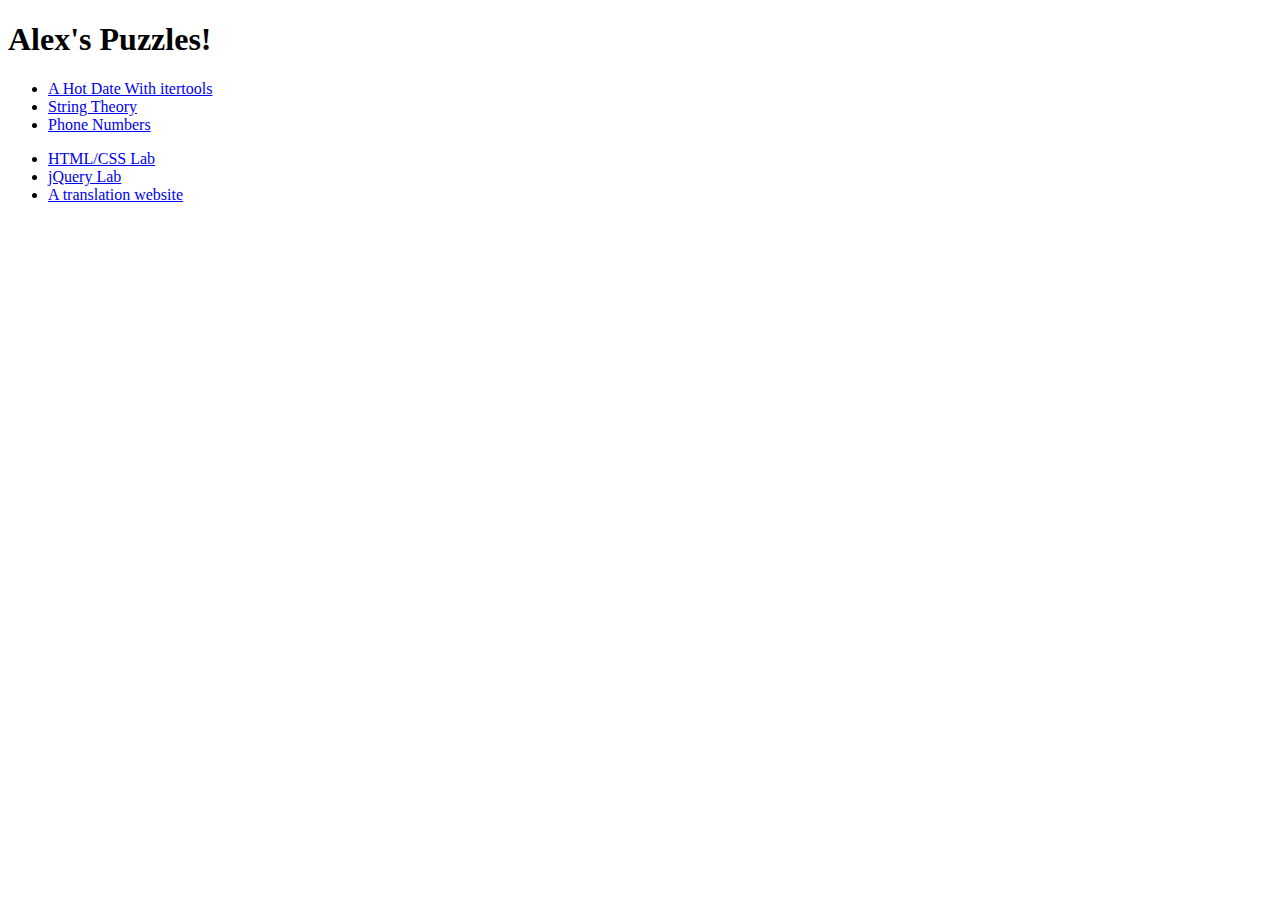
<file: index.html>
<!DOCTYPE html>
<html>
<head>
<title>Alex's puzzle sites</title>
</head>
<body>

<h1>Alex's Puzzles!</h1>

<ul>
    <li><a href='hotdate.html'>A Hot Date With itertools</a></li>
    <li><a href='stringtheory.html'>String Theory</a></li>
    <li><a href='phonenumbers.html'>Phone Numbers</a></li>
</ul>

<ul>
    <li><a href='html_css.html'>HTML/CSS Lab</a></li>
    <li><a href='jQuery.html'>jQuery Lab</a></li>
    <li><a href='PS1.html'>A translation website</a></li>
</ul>

</body>
</html>
</file>
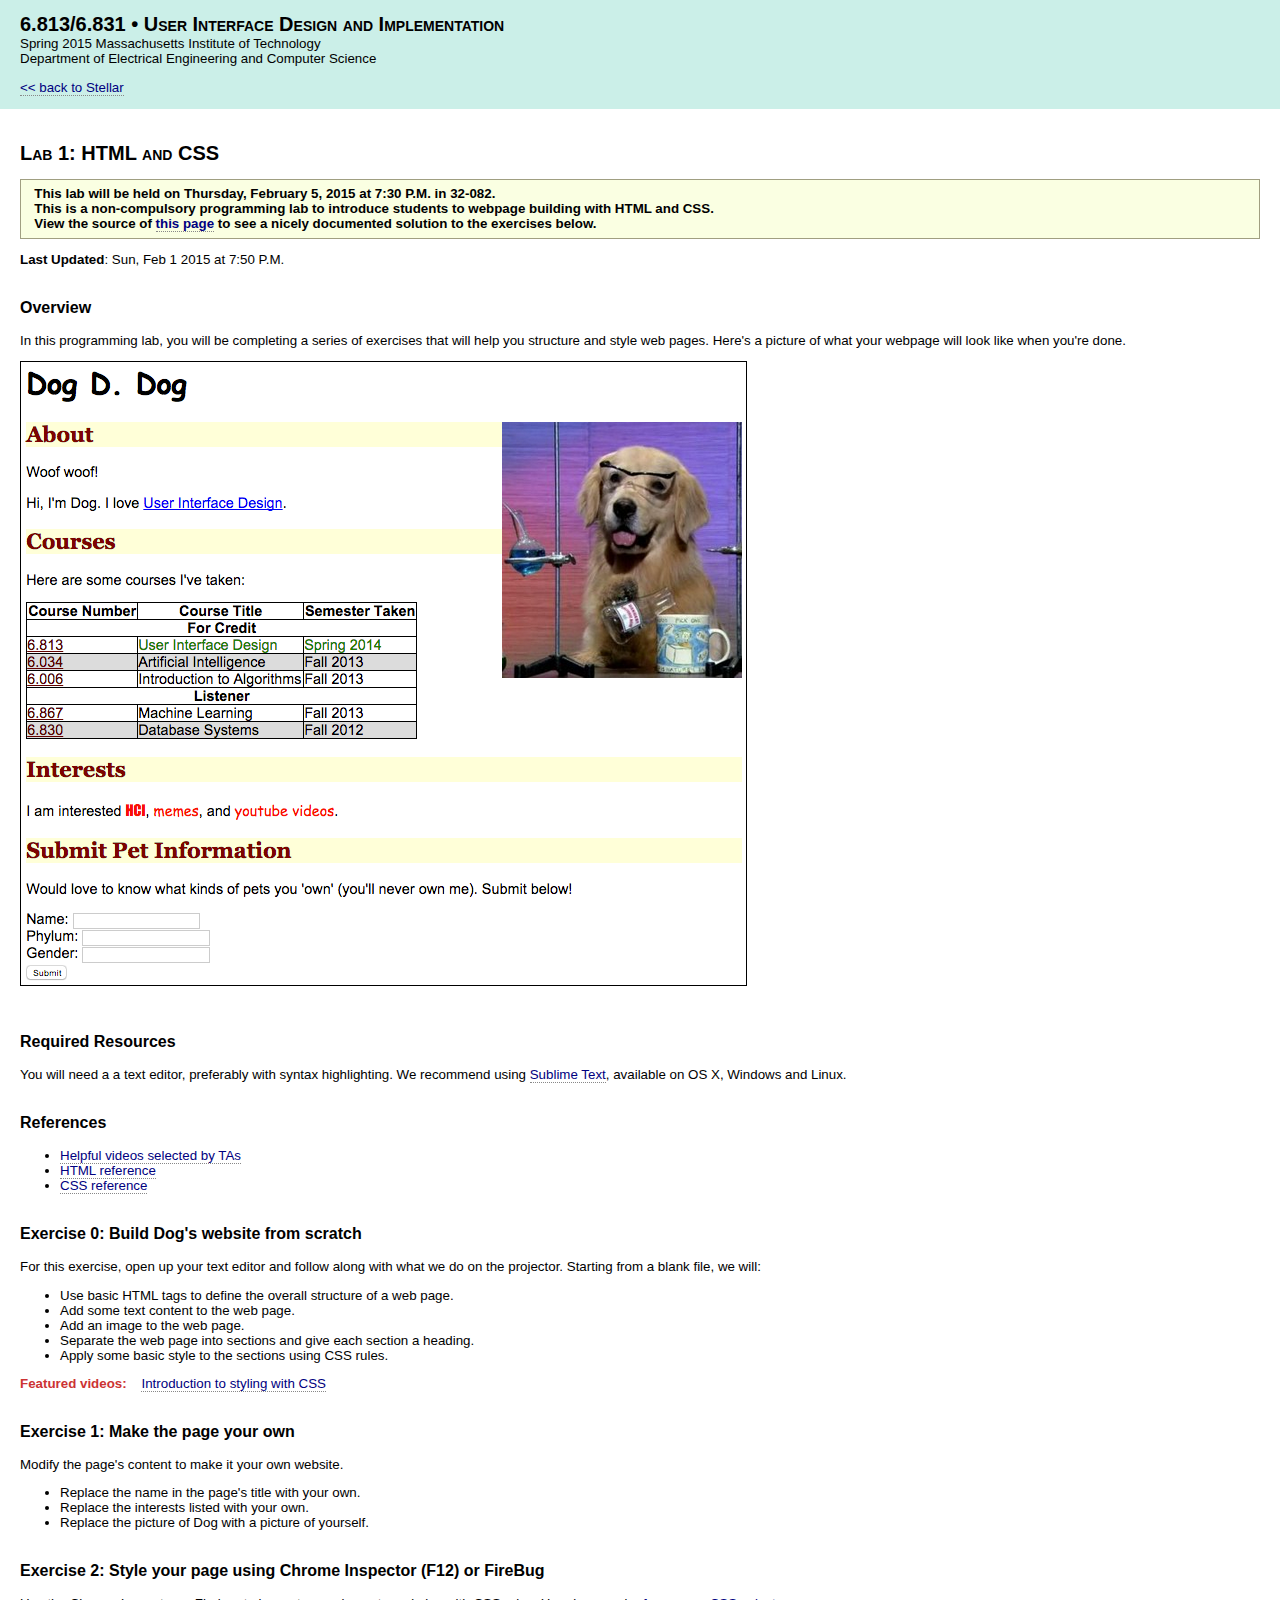
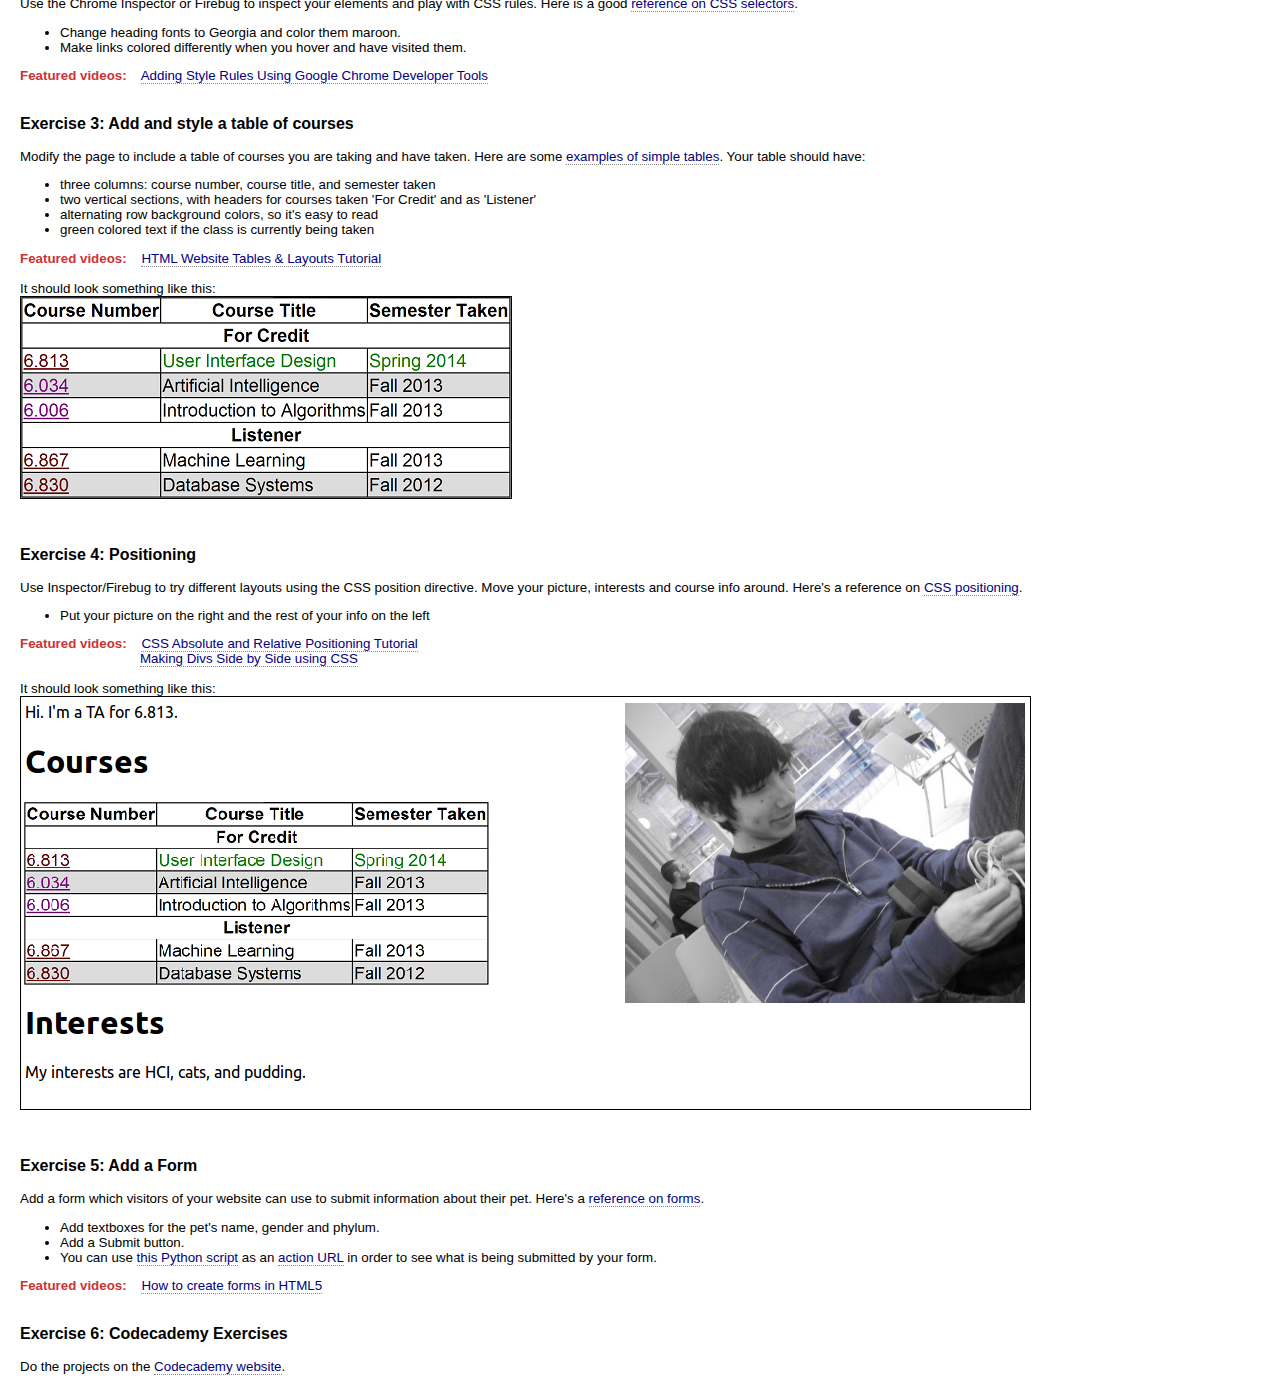
<file: html_css.html>
<!DOCTYPE html PUBLIC "-//W3C//DTD HTML 4.01 Transitional//EN">
<!-- saved from url=(0073)http://courses.csail.mit.edu/6.831/2015/handouts/lab1-html-css/lab1.shtml -->
<html><head><meta http-equiv="Content-Type" content="text/html; charset=windows-1252">
    <title>Lab 1: HTML and CSS</title>
    <link rel="stylesheet" type="text/css" href="./html_css_files/6831.css">
    <meta name="read-only" content="true">
    
    <meta name="author" content="none">
    <style>
        .flush-right {
            position:   relative;
            float:      right;
            margin:     1em;
            margin-top:     0;
            margin-bottom:  3em;
        }

        div.caption {
            font-style: italic;
            text-align: center;
        }

        .flush-right > img{
            border: thin solid #a0a0a0;
        }

        p.due-info{
            border: 1px solid rgb(160, 159, 129);
            padding: 0.5em 1em;
            background: rgb(250, 255, 226) none repeat scroll 0% 0%;
        }

        span.html-tag {
            font-family: monospace;
            font-size: smaller;
        }

        .figure {
            border: 1px solid;
            display: inline-block
        }

    </style>
  <style id="style-1-cropbar-clipper">/* Copyright 2014 Evernote Corporation. All rights reserved. */
.en-markup-crop-options {
    top: 18px !important;
    left: 50% !important;
    margin-left: -100px !important;
    width: 200px !important;
    border: 2px rgba(255,255,255,.38) solid !important;
    border-radius: 4px !important;
}

.en-markup-crop-options div div:first-of-type {
    margin-left: 0px !important;
}
</style></head>
  <body cz-shortcut-listen="true">
  <div id="header-pane">
    <h1>6.813/6.831 � User Interface Design and Implementation</h1>
    <div>
        Spring 2015
        Massachusetts Institute of Technology<br>
        Department of Electrical Engineering and Computer Science<br>
        <div id="homepage-link">
           <a href="http://stellar.mit.edu/S/course/6/sp15/6.813/index.html">&lt;&lt; back to Stellar</a>
        </div>
    </div>
</div>

    <div id="body-pane">
      <div id="content-box">
          <h1>Lab 1: HTML and CSS</h1>
          <p class="due-info">
            This lab will be held on <b>Thursday, February 5, 2015</b> at <b>7:30 P.M.</b> in <b>32-082.</b>
            <br>
             This is a non-compulsory programming lab to introduce students to webpage building with HTML and CSS.
             <br>
             View the source of <a href="http://courses.csail.mit.edu/6.831/2015/handouts/lab1-html-css/homepage.html">this page</a> to see a
             nicely documented solution to the exercises below.
          </p>

        <p><b>Last Updated</b>: Sun, Feb 1 2015 at 7:50 P.M.</p>

          <h2>Overview</h2>

          <p> In this programming lab, you will be completing a series of
          exercises that will help you structure and style web pages.
          Here's a picture of what your webpage will look like when you're done.
          </p>
          <img src="./html_css_files/ex1_example.png" border="1px"><br><br>

          <h2>Required Resources</h2>
          <p>You will need a a text editor, preferably with syntax highlighting.
          We recommend using <a href="http://www.sublimetext.com/">Sublime Text</a>, available on OS X, Windows and Linux.</p>

          <h2>References</h2>
          <ul>
              <li><a href="http://crowdy.juhokim.com/">Helpful videos selected by TAs</a></li>
              <li><a href="https://developer.mozilla.org/en-US/docs/HTML">HTML
                  reference</a></li>
              <li><a href="https://developer.mozilla.org/en-US/docs/CSS/Getting_Started">CSS
                  reference</a></li>
          </ul>

          <h2>Exercise 0: Build Dog's website from scratch</h2>
          For this exercise, open up your text editor and follow along with what we
          do on the projector. Starting from a blank file, we will:
          <ul>
          <li>Use basic HTML tags to define the overall structure of a web page.</li>
          <li>Add some text content to the web page.</li>
          <li>Add an image to the web page.</li>
          <li>Separate the web page into sections and give each section a
          heading.</li>
          <li>Apply some basic style to the sections using CSS rules.</li>
          </ul>

          <div>
            <strong style="color:#cc3333">Featured videos:</strong>&nbsp;&nbsp;&nbsp;
            <a href="http://crowdy.juhokim.com/play/25/" target="_blank">Introduction to styling with CSS</a>
          </div>

          <h2>Exercise 1: Make the page your own</h2>
          Modify the page's content to make it your own website.
          <ul>
          <li>Replace the name in the page's title with your own.</li>
          <li>Replace the interests listed with your own.</li>
          <li>Replace the picture of Dog with a picture of yourself.</li>
          </ul>


          <h2>Exercise 2: Style your page using Chrome Inspector (F12) or FireBug</h2>
          Use the Chrome Inspector or Firebug to inspect your elements and play with CSS rules.
          Here is a good <a href="https://developer.mozilla.org/en-US/docs/CSS/Getting_Started/Selectors">
          reference on CSS selectors</a>.
          <ul>
            <li>Change heading fonts to Georgia and color them maroon.</li>
            <li>Make links colored differently when you hover and have visited them.</li>
          </ul>

          <div>
            <strong style="color:#cc3333">Featured videos:</strong>&nbsp;&nbsp;&nbsp;
            <a href="http://crowdy.juhokim.com/play/20/" target="_blank">Adding Style Rules Using Google Chrome Developer Tools</a>
          </div>


          <h2>Exercise 3: Add and style a table of courses</h2>
          Modify the page to include a table of courses you are taking and have taken.
          Here are some <a href="https://developer.mozilla.org/en-US/docs/HTML/Element/table#Examples">
          examples of simple tables</a>. Your table should have:
          <ul>
          <li>three columns: course number, course title, and semester taken
          </li><li>two vertical sections, with headers for courses taken 'For Credit' and as 'Listener'
          </li><li>alternating row background colors, so it's easy to read
          </li><li>green colored text if the class is currently being taken
          </li>
          </ul>

          <div>
            <strong style="color:#cc3333">Featured videos:</strong>&nbsp;&nbsp;&nbsp;
            <a href="http://crowdy.juhokim.com/play/22/" target="_blank">HTML Website Tables &amp; Layouts Tutorial</a>
          </div>
          <br>

          <div>It should look something like this:</div>
          <img src="./html_css_files/ex3_example.png" border="1px"><br><br>

          <h2>Exercise 4: Positioning</h2>
          Use Inspector/Firebug to try different layouts using the CSS position directive.
          Move your picture, interests and course info around.
          Here's a reference on <a href="https://developer.mozilla.org/en-US/docs/CSS/position">
          CSS positioning</a>.

          <ul>
          <li>Put your picture on the right and the rest of your info on the left</li>
          </ul>

          <div>
            <strong style="color:#cc3333">Featured videos:</strong>&nbsp;&nbsp;&nbsp;
            <a href="http://crowdy.juhokim.com/play/23/" target="_blank">CSS Absolute and Relative Positioning Tutorial</a>
            <br>
            <a style="margin-left: 120px" href="http://crowdy.juhokim.com/play/24/" target="_blank">Making Divs Side by Side using CSS</a>&nbsp;&nbsp;&nbsp;
          </div>
          <br>

          <div>It should look something like this:</div>
          <img src="./html_css_files/ex4_example.png" border="1px"><br><br>

          <h2>Exercise 5: Add a Form</h2>
          Add a form which visitors of your website can use to submit information about their pet.
          Here's a <a href="https://developer.mozilla.org/en-US/docs/HTML/Element/form">
          reference on forms</a>.

          <ul>
          <li>Add textboxes for the pet's name, gender and phylum.</li>
          <li>Add a Submit button.</li>
          <li>You can use <a href="http://courses.csail.mit.edu/6.831/2015/handouts/lab1-html-css/reply.py">this Python script</a> as an <a href="https://developer.mozilla.org/en-US/docs/HTML/Element/form#attr-action">action URL</a> in order to see what is being submitted by your form.</li>
          </ul>

          <div>
            <strong style="color:#cc3333">Featured videos:</strong>&nbsp;&nbsp;&nbsp;
            <a href="http://crowdy.juhokim.com/play/26/" target="_blank">How to create forms in HTML5</a>
          </div>

          <h2>Exercise 6: Codecademy Exercises</h2>
          Do the projects on the <a href="http://www.codecademy.com/tracks/web">Codecademy website</a>.

      
  
</div></div></body></html>
</file>
<file: html_css_files/6831.css>
@media screen {
    body { 
        margin:         0;
        padding:        0;
        background:     #eee;
        font-family:    Trebuchet MS, Helvetica, Arial, sans-serif; 
        font-size:      10pt; 
        text-align:     left; 
    } 
}
@media print {
    body { 
        margin:         0;
        padding:        0;
		background:     #ffffff;
        font-family:    Trebuchet MS, Helvetica, Arial, sans-serif; 
        font-size:      10pt; 
        text-align:     left; 
    } 
}

table {
    font-size: 100%
}
tr {
    vertical-align: top
}
h1 {
    font-size:      150%;
    font-variant:   small-caps
}
h2 {
    font-size:      120%;
    margin:         2em 0 1em 0;
}
h3 {
    font-size:      100%;
    font-weight:    bold;
    margin:         2em 0 0.5em 0;
}

a:link {
    text-decoration: none;
    border-bottom: 1px dotted #888;
    color: #000080;
}
a:visited {
    text-decoration: none;
    border-bottom: 1px dotted #888;
    color: #4040A0;
}
a:hover {
    text-decoration: underline;
    border-bottom: none;
    color: #000080;
    background: #FFFFE0;
}
img.flush-right {
    position:   relative;
    float:      right;
    margin:     1em;
}

#header-pane {
    padding:    1em 1.5em;
    background: #CBEFE8;
}

#header-pane h1 {
    margin:         0;
    font-size:      150%;
    font-variant:   small-caps
}

@media screen {
    #name-plate {
        position:   absolute;
        right:      0;
        top:        0;
        margin:     1em;
        padding:    1em;
        width:      18em;
        border:     2px solid #888;
        background: white;
        z-index:    10;
    }
}
@media print {
    #name-plate {
        float:      right;
        margin:     1em;
        padding:    1em;
        width:      18em;
        border:     1px solid #aaa;
		background: white;
        z-index:    100;
    }
}
.name-row {
    height:         2em;
    border-bottom:  1px dotted #aaa;
}

@media screen {
    #body-pane {
        background: white;
        padding:    1.5em;
        position:   relative;
    }
}
@media print {
    #body-pane {
        padding:    1.5em;
        position:   relative;
    }
}

@media screen {
    #footer-pane {
        padding:    1em 1.5em;
        padding:        1em;
        background: url(gradient.png) top left repeat-x;
        height: 100px;
    }
    #footer-pane div {
        font-size:      90%;
    }
    
    #navigation-box {
        position:   absolute;
        top:        1.5em;
        width:      15em;
        background: #FDFDE2;
        border:     2px solid #B2C6C2;
    }
    #navigation-box h1 {
        font-size:  100%;
        margin:     0;
        padding:    2px 4px;
        background: #CBEFE8;
    }
    #navigation-box #current-items {
        background: #FFCCCC;
    }
    #content-box {
        //margin-left: 18em;
    }
    #homepage-link {
        padding-top: 2ex;
    }
}
@media print {
    #footer-pane {
        display: none;
    }
    #navigation-box {
        display: none;
    }
    #content-box {
        margin-left: 0;
    }
    #homepage-link {
        display:none;
    }
}

.emphasized {
    font-weight: bold;
}

.highlight {
    font-weight: bold;
    /* background:  #FDFDE2; */
}

.due-info {
    font-weight:    bold;
    background:     yellow;
}

p.due-info{
    border: 1px solid rgb(160, 159, 129); 
    padding: 0.5em 1em; 
    background: rgb(250, 255, 226) none repeat scroll 0% 0%; 
}

span.code {
    font-family: Courier New, Courier, monospace;
    color:       #008;
}
pre.code {
    color:       #008;
    padding:     1em;
    border:      1px solid #ddd;
    background:  #f8f8f8;
}



blockquote[class=code] {        
    color : #333333;  
    background-color : #ffffff;      
    font-family : Courier New, Courier, monospace;
}

dt {        
        color : #6666ff; 
        background-color : #ffffff;
        font-weight: bold;
}
</file>
